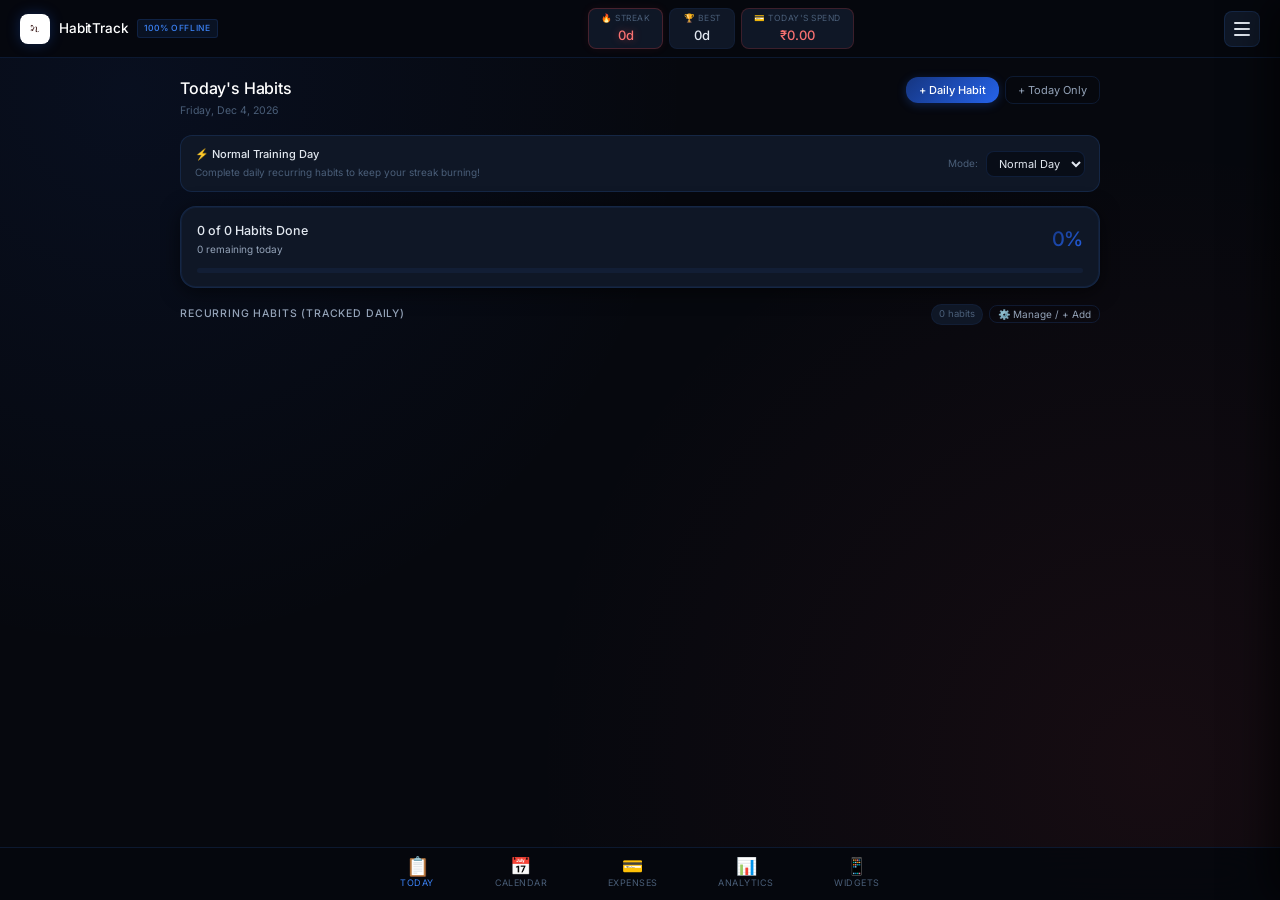
<file: HabitTrack-main/HabitTrack-main/index.html>
<!DOCTYPE html>
<html lang="en">
<head>
  <meta charset="UTF-8">
  <meta name="viewport" content="width=device-width, initial-scale=1.0, maximum-scale=1.0, user-scalable=no, viewport-fit=cover">
  <meta name="theme-color" content="#07090F">
  <meta name="mobile-web-app-capable" content="yes">
  <meta name="apple-mobile-web-app-status-bar-style" content="black-translucent">
  <meta name="apple-mobile-web-app-title" content="HabitTrack">
  <meta name="description" content="Offline Habit and Expense Tracker with Local Excel Sync and Interactive Widgets">
  <title>HabitTrack - Offline Habits &amp; Expenses</title>
  <link rel="icon" type="image/png" href="icons/favicon.png">
  <link rel="apple-touch-icon" href="icons/apple-touch-icon.png">
  <link rel="manifest" href="manifest.json">
  <link rel="stylesheet" href="css/styles.css">
</head>
<body>

  <!-- Top Application Header -->
  <header class="app-topbar">
    <div class="brand-section">
      <div class="brand-icon-box">
        <img src="icons/icon-192.png" alt="HabitTrack Logo" class="brand-logo-img">
      </div>
      <div>
        <div style="display: flex; align-items: center; gap: 8px;">
          <h1 class="brand-title">HabitTrack</h1>
          <span class="brand-pill">100% Offline</span>
        </div>
      </div>
    </div>

    <!-- Live Streak & Spend Badges -->
    <div class="topbar-stats">
      <div class="topbar-stat-item streak-stat">
        <span class="topbar-stat-label">🔥 Streak</span>
        <span class="topbar-stat-val streak" id="header-streak-count">0d</span>
      </div>
      <div class="topbar-stat-item">
        <span class="topbar-stat-label">🏆 Best</span>
        <span class="topbar-stat-val" id="header-best-streak">0d</span>
      </div>
      <div class="topbar-stat-item spend-stat">
        <span class="topbar-stat-label">💳 Today's Spend</span>
        <span class="topbar-stat-val spend-val" id="header-today-spend">₹0.00</span>
      </div>
    </div>

    <!-- Sandwich Menu Toggle Button -->
    <div class="topbar-actions">
      <button class="btn-topbar sandwich-btn" id="btn-menu-toggle" aria-label="Open Navigation Menu" title="Menu">
        <span class="sandwich-line"></span>
        <span class="sandwich-line"></span>
        <span class="sandwich-line"></span>
      </button>
    </div>
  </header>

  <!-- Collapsible Sandwich Drawer Overlay & Menu -->
  <div class="sandwich-backdrop" id="sandwich-backdrop"></div>
  <aside class="sandwich-drawer" id="sandwich-drawer">
    <div class="drawer-header">
      <div class="drawer-brand">
        <span class="drawer-brand-icon">⚡</span>
        <span class="drawer-brand-title">Menu &amp; Tools</span>
      </div>
      <button class="drawer-close-btn" id="btn-menu-close" aria-label="Close Menu">✕</button>
    </div>

    <!-- Sync status pill inside drawer -->
    <div class="drawer-sync-box">
      <div class="sync-pill synced" id="sync-status-pill">
        <span class="sync-dot active"></span> Excel Synced
      </div>
      <span class="sync-time" id="sync-time-label">Auto-saved to Habit_Expense_Tracker.xlsx</span>
    </div>

    <div class="drawer-divider"></div>

    <nav class="drawer-menu-list">
      <button class="drawer-item" id="btn-theme-toggle">
        <span class="drawer-item-icon">🌙</span>
        <div class="drawer-item-text">
          <span class="drawer-item-label">Toggle Theme</span>
          <span class="drawer-item-sub">Switch between Light &amp; Dark</span>
        </div>
      </button>

      <button class="drawer-item" id="btn-manage-master">
        <span class="drawer-item-icon">⚙️</span>
        <div class="drawer-item-text">
          <span class="drawer-item-label">Master Habits</span>
          <span class="drawer-item-sub">Manage recurring habit list</span>
        </div>
      </button>

      <button class="drawer-item" id="btn-download-xlsx">
        <span class="drawer-item-icon">📥</span>
        <div class="drawer-item-text">
          <span class="drawer-item-label">Export .xlsx</span>
          <span class="drawer-item-sub">Download master 4-sheet Excel workbook</span>
        </div>
      </button>

      <button class="drawer-item" id="btn-bind-file">
        <span class="drawer-item-icon">💾</span>
        <div class="drawer-item-text">
          <span class="drawer-item-label">Bind Disk</span>
          <span class="drawer-item-sub">Direct file write via File System API</span>
        </div>
      </button>

      <button class="drawer-item" id="btn-import-modal">
        <span class="drawer-item-icon">📤</span>
        <div class="drawer-item-text">
          <span class="drawer-item-label">Import Data</span>
          <span class="drawer-item-sub">Import from Excel or CSV backup</span>
        </div>
      </button>

      <div class="drawer-divider"></div>

      <button class="drawer-item text-danger" id="btn-reset-data">
        <span class="drawer-item-icon">🗑️</span>
        <div class="drawer-item-text">
          <span class="drawer-item-label">Reset All Data</span>
          <span class="drawer-item-sub">Clear all records and start streaks from Day 0</span>
        </div>
      </button>
    </nav>

    <div class="drawer-footer">
      <span>HabitTrack v2.1 • 100% Offline</span>
    </div>
  </aside>

  <!-- Main View Container -->
  <main class="app-main">
    <!-- View 1: Today -->
    <section class="view-container active" id="view-today"></section>

    <!-- View 2: Calendar & History -->
    <section class="view-container" id="view-calendar"></section>

    <!-- View 3: Expenses Ledger -->
    <section class="view-container" id="view-expenses"></section>

    <!-- View 4: Analytics & Visual Charts -->
    <section class="view-container" id="view-analytics"></section>

    <!-- View 5: Interactive Widgets Simulator & Native Code -->
    <section class="view-container" id="view-widgets"></section>
  </main>

  <!-- Bottom Navigation Bar -->
  <nav class="bottom-nav-bar">
    <div class="nav-container">
      <button class="bottom-nav-item active" data-tab="today">
        <span class="nav-icon">📋</span>
        <span class="nav-label">Today</span>
      </button>
      <button class="bottom-nav-item" data-tab="calendar">
        <span class="nav-icon">📅</span>
        <span class="nav-label">Calendar</span>
      </button>
      <button class="bottom-nav-item" data-tab="expenses">
        <span class="nav-icon">💳</span>
        <span class="nav-label">Expenses</span>
      </button>
      <button class="bottom-nav-item" data-tab="analytics">
        <span class="nav-icon">📊</span>
        <span class="nav-label">Analytics</span>
      </button>
      <button class="bottom-nav-item" data-tab="widgets">
        <span class="nav-icon">📱</span>
        <span class="nav-label">Widgets</span>
      </button>
    </div>
  </nav>

  <!-- ==========================================
       MODALS
       ========================================== -->

  <!-- Modal 1: Ad-Hoc Task ("+ Today Only") -->
  <div class="modal-overlay" id="modal-adhoc">
    <div class="modal-dialog">
      <div class="modal-header">
        <h3 class="modal-title">Add Single-Day Ad-Hoc Task</h3>
        <button class="btn-modal-close">&times;</button>
      </div>
      <form id="form-adhoc-task">
        <div class="modal-body">
          <p class="form-label" style="margin-bottom: 12px; color: var(--blue-l);">
            ⚡ Single-day tasks are unique to this date and do not pollute your recurring master schedule.
          </p>
          <div class="form-group">
            <label class="form-label">Date</label>
            <input type="date" class="form-input" id="adhoc-date-input" required>
          </div>
          <div class="form-group">
            <label class="form-label">Task Name</label>
            <input type="text" class="form-input" id="adhoc-name-input" placeholder="e.g. Schedule Doctor Appointment" required>
          </div>
          <div class="form-group">
            <label class="form-label">Notes / Details (Optional)</label>
            <textarea class="form-textarea" id="adhoc-notes-input" rows="2" placeholder="Specific notes for today only..."></textarea>
          </div>
        </div>
        <div class="modal-footer">
          <button type="button" class="btn-secondary-action btn-modal-close">Cancel</button>
          <button type="submit" class="btn-primary-action">+ Add to Today</button>
        </div>
      </form>
    </div>
  </div>

  <!-- Modal 2: Log Expense (Standalone, Auto-today date, Item & Amount only) -->
  <div class="modal-overlay" id="modal-expense">
    <div class="modal-dialog glow-red-modal">
      <div class="modal-header">
        <h3 class="modal-title" id="expense-modal-title">💳 Quick Log Expense</h3>
        <button class="btn-modal-close">&times;</button>
      </div>
      <form id="form-add-expense">
        <div class="modal-body">
          <div class="auto-date-badge">
            <span class="auto-date-dot"></span>
            <span>Date automatically set to <strong>Today</strong> (<span id="modal-today-date-text"></span>)</span>
          </div>
          <div class="form-group">
            <label class="form-label">Item / Expense Name</label>
            <input type="text" class="form-input" id="exp-item-input" placeholder="e.g. Coffee, Groceries, Fuel, Gym fee" required autofocus>
          </div>
          <div class="form-group">
            <label class="form-label">Amount (₹)</label>
            <input type="number" step="0.01" min="0.01" class="form-input" id="exp-amount-input" placeholder="₹ 0.00" required>
          </div>
        </div>
        <div class="modal-footer">
          <button type="button" class="btn-secondary-action btn-modal-close">Cancel</button>
          <button type="submit" class="btn-primary-action btn-red-glow">
            + Save Expense
          </button>
        </div>
      </form>
    </div>
  </div>

  <!-- Modal 3: Manage Recurring Master Habits -->
  <div class="modal-overlay" id="modal-master-tasks">
    <div class="modal-dialog" style="max-width: 580px;">
      <div class="modal-header">
        <h3 class="modal-title">⚙️ Master Recurring Habits</h3>
        <button class="btn-modal-close">&times;</button>
      </div>
      <div class="modal-body">
        <p class="form-label" style="margin-bottom: 12px; text-transform: none; color: var(--text-s);">
          These daily habits auto-populate into your checklist every day at 00:00.
        </p>

        <div class="master-tasks-list" id="master-tasks-list"></div>

        <hr style="border: 0; border-top: 1px solid var(--b2); margin: 16px 0;">

        <h4 style="font-size: 13px; font-weight: 500; margin-bottom: 10px; color: var(--blue-l);">+ Add New Recurring Habit</h4>
        <form id="form-add-master-task">
          <div style="display: grid; grid-template-columns: 2fr 1fr; gap: 10px; margin-bottom: 10px;">
            <div class="form-group" style="margin: 0;">
              <label class="form-label">Habit Name</label>
              <input type="text" class="form-input" id="master-name-input" placeholder="e.g. Meditation 15m" required>
            </div>
            <div class="form-group" style="margin: 0;">
              <label class="form-label">Icon</label>
              <input type="text" class="form-input" id="master-icon-input" placeholder="🧘" value="⭐">
            </div>
          </div>
          <div class="form-group" style="margin-bottom: 14px;">
            <label class="form-label">Frequency</label>
            <select class="form-select" id="master-freq-input">
              <option value="Daily" selected>Daily (Every Day)</option>
              <option value="Weekdays">Weekdays (Mon-Fri)</option>
              <option value="Weekends">Weekends Only</option>
            </select>
          </div>
          <button type="submit" class="btn-primary-action" style="width: 100%; justify-content: center;">
            Save Recurring Habit
          </button>
        </form>
      </div>
    </div>
  </div>

  <!-- Modal 4: Import Excel / CSV / JSON -->
  <div class="modal-overlay" id="modal-import">
    <div class="modal-dialog">
      <div class="modal-header">
        <h3 class="modal-title">📤 Import & Sync Data</h3>
        <button class="btn-modal-close">&times;</button>
      </div>
      <div class="modal-body">
        <p class="form-label" style="margin-bottom: 14px; text-transform: none; color: var(--text-s);">
          Upload your JSON backup or spreadsheet file to restore or synchronize your local database.
        </p>

        <div class="dropzone-box" id="excel-dropzone">
          <div class="dropzone-icon">📊</div>
          <div class="dropzone-text">Click or Drag & Drop File Here</div>
          <div class="dropzone-sub">Supports .json, .xlsx, and .csv (100% offline parsing)</div>
          <input type="file" id="excel-file-input" accept=".xlsx,.csv,.json" style="display: none;">
        </div>
      </div>
      <div class="modal-footer">
        <button type="button" class="btn-secondary-action btn-modal-close">Close</button>
      </div>
    </div>
  </div>

  <!-- Floating Toast Notifications -->
  <div class="toast-container" id="toast-container"></div>

  <!-- Main Application Script (Self-contained, offline-first bundle) -->
  <script src="js/bundle.js?v=2.1.0"></script>
  <script>
    // Clean up any stale Service Worker caches from previous installations
    if ('serviceWorker' in navigator) {
      navigator.serviceWorker.getRegistrations().then(function(registrations) {
        for (var i = 0; i < registrations.length; i++) {
          registrations[i].unregister();
        }
      }).catch(function() {});
    }
    if ('caches' in window) {
      caches.keys().then(function(names) {
        for (var i = 0; i < names.length; i++) {
          caches.delete(names[i]);
        }
      }).catch(function() {});
    }
  </script>
</body>
</html>
</file>
<file: HabitTrack-main/HabitTrack-main/css/styles.css>
/* ==========================================
   HABITTRACK — MODERN PROFESSIONAL DESIGN
   Palette: Deep Blue · Ink Black · Clean White · Vibrant Glowy Red Accent
   Typography: Lighter weights (300, 400, 500), sleek spacing
   ========================================== */

@import url('https://fonts.googleapis.com/css2?family=Inter:wght@300;400;500;600&display=swap');

:root {
  /* Core Backgrounds */
  --bg-app:        #06080E;
  --bg-surface:    #0B111D;
  --bg-card:       #0F1726;
  --bg-card-h:     #141E30;
  --bg-input:      #080D17;

  /* Blue Core & Gradients */
  --blue-d:        #06132D;
  --blue-m:        #153580;
  --blue:          #2563EB;
  --blue-l:        #3B82F6;
  --blue-glow:     rgba(37, 99, 235, 0.28);
  --blue-dim:      rgba(59, 130, 246, 0.09);

  /* White / Clean Silver */
  --white:         #FFFFFF;
  --silver:        #CBD5E1;
  --silver-d:      #94A3B8;
  --text-m:        #4A5E78;

  /* Vibrant Glowy Red Accent Tokens */
  --red-neon:      #EF4444;
  --red-bright:    #F87171;
  --red-deep:      #991B1B;
  --red-glow:      rgba(239, 68, 68, 0.40);
  --red-glow-intense: 0 0 20px rgba(239, 68, 68, 0.55), 0 0 40px rgba(220, 38, 38, 0.25);
  --red-subtle:    rgba(239, 68, 68, 0.08);
  --red-border:    rgba(239, 68, 68, 0.35);
  --grad-red:      linear-gradient(135deg, #DC2626 0%, #EF4444 60%, #F87171 100%);
  --grad-red-dark: linear-gradient(135deg, #2B0B10 0%, #150A10 100%);

  /* Secondary Accents */
  --emerald:       #10B981;
  --cyan:          #06B6D4;
  --amber:         #F59E0B;

  /* Borders */
  --b1:            rgba(59, 130, 246, 0.07);
  --b2:            rgba(59, 130, 246, 0.15);
  --b3:            rgba(59, 130, 246, 0.28);

  /* Typography */
  --text-p:        #E2E8F0;
  --text-s:        #94A3B8;
  --font:          'Inter', -apple-system, BlinkMacSystemFont, 'Segoe UI', Roboto, sans-serif;

  /* Gradients */
  --grad-blue:     linear-gradient(135deg, #153580 0%, #2563EB 100%);
  --grad-hero:     linear-gradient(135deg, #06080E 0%, #0A1426 50%, #14070A 100%);

  /* Radius & Curves */
  --r-xs:  4px;
  --r-s:   8px;
  --r-m:   12px;
  --r-l:   16px;
  --r-xl:  22px;

  /* Easing */
  --ease:   0.18s cubic-bezier(0.4, 0, 0.2, 1);
  --ease-s: 0.32s cubic-bezier(0.4, 0, 0.2, 1);

  /* Shadows */
  --sh-s:    0 1px 6px rgba(0,0,0,0.4);
  --sh-card: 0 4px 20px rgba(0,0,0,0.55), inset 0 0 0 1px rgba(59,130,246,0.08);
}

[data-theme="light"] {
  --bg-app:        #F8FAFC;
  --bg-surface:    #FFFFFF;
  --bg-card:       #FFFFFF;
  --bg-card-h:     #F1F5F9;
  --bg-input:      #F8FAFC;

  --white:         #0F172A;
  --silver:        #334155;
  --silver-d:      #64748B;
  --text-m:        #94A3B8;

  --b1:            rgba(0, 0, 0, 0.08);
  --b2:            rgba(0, 0, 0, 0.14);
  --b3:            rgba(0, 0, 0, 0.22);

  --text-p:        #0F172A;
  --text-s:        #475569;

  --grad-hero:     linear-gradient(135deg, #F8FAFC 0%, #EEF2F6 50%, #F1F5F9 100%);
  --sh-card:       0 2px 10px rgba(0, 0, 0, 0.06), inset 0 0 0 1px rgba(0,0,0,0.06);
}

/* ── RESET ──────────────────────────────── */
*, *::before, *::after {
  box-sizing: border-box;
  margin: 0;
  padding: 0;
  -webkit-tap-highlight-color: transparent;
}

html {
  font-size: 14px;
  height: 100%;
  width: 100%;
}

body {
  font-family: var(--font);
  background: var(--bg-app);
  background-image: 
    radial-gradient(circle at 10% 10%, rgba(37, 99, 235, 0.08) 0%, transparent 40%),
    radial-gradient(circle at 90% 85%, rgba(239, 68, 68, 0.07) 0%, transparent 45%);
  background-attachment: fixed;
  color: var(--text-p);
  line-height: 1.55;
  min-height: 100%;
  min-height: 100dvh;
  display: flex;
  flex-direction: column;
  overflow-x: hidden;
  padding-top: env(safe-area-inset-top, 0px);
  padding-bottom: env(safe-area-inset-bottom, 0px);
  padding-left: env(safe-area-inset-left, 0px);
  padding-right: env(safe-area-inset-right, 0px);
  -webkit-font-smoothing: antialiased;
}

::-webkit-scrollbar { width: 4px; height: 4px; }
::-webkit-scrollbar-track { background: transparent; }
::-webkit-scrollbar-thumb { background: var(--b3); border-radius: 4px; }
::-webkit-scrollbar-thumb:hover { background: var(--red-neon); }

/* ── TOP BAR ─────────────────────────────── */
.app-topbar {
  display: flex;
  align-items: center;
  justify-content: space-between;
  gap: 14px;
  padding: 8px 20px;
  background: rgba(6, 8, 14, 0.94);
  backdrop-filter: blur(24px);
  border-bottom: 1px solid var(--b2);
  position: sticky;
  top: 0;
  z-index: 200;
  flex-shrink: 0;
}

.brand-section {
  display: flex;
  align-items: center;
  gap: 9px;
  flex-shrink: 0;
}

.brand-icon-box {
  width: 30px;
  height: 30px;
  border-radius: var(--r-s);
  background: #FFFFFF;
  display: flex;
  align-items: center;
  justify-content: center;
  box-shadow: 0 0 14px var(--blue-glow);
  flex-shrink: 0;
  overflow: hidden;
  padding: 2px;
}

.brand-logo-img {
  width: 100%;
  height: 100%;
  object-fit: contain;
  display: block;
}

.brand-title {
  font-size: 13.5px;
  font-weight: 500;
  color: var(--white);
  letter-spacing: -0.01em;
}

.brand-pill {
  font-size: 8.5px;
  text-transform: uppercase;
  letter-spacing: .08em;
  padding: 2px 6px;
  border-radius: 3px;
  background: var(--blue-dim);
  color: var(--blue-l);
  font-weight: 500;
  border: 1px solid var(--b2);
}

.topbar-stats {
  display: flex;
  gap: 6px;
  align-items: center;
}

.topbar-stat-item {
  display: flex;
  flex-direction: column;
  align-items: center;
  padding: 3px 12px;
  border-radius: var(--r-s);
  background: var(--bg-card);
  border: 1px solid var(--b1);
  min-width: 66px;
  transition: var(--ease);
}

.topbar-stat-item.streak-stat {
  border-color: rgba(239, 68, 68, 0.25);
  box-shadow: 0 0 10px rgba(239, 68, 68, 0.08);
}

.topbar-stat-item.spend-stat {
  border-color: rgba(239, 68, 68, 0.2);
}

.topbar-stat-label {
  font-size: 8.5px;
  text-transform: uppercase;
  letter-spacing: .06em;
  color: var(--text-m);
  font-weight: 400;
}

.topbar-stat-val {
  font-size: 13px;
  font-weight: 500;
  color: var(--text-p);
  letter-spacing: -0.01em;
}

.topbar-stat-val.streak {
  color: var(--red-bright);
  text-shadow: 0 0 8px rgba(239, 68, 68, 0.45);
}

.spend-val {
  color: var(--red-bright);
}

.topbar-actions {
  display: flex;
  align-items: center;
  gap: 6px;
  flex-shrink: 0;
}

.sync-status-box {
  display: flex;
  flex-direction: column;
  align-items: flex-end;
  gap: 1px;
}

.sync-pill {
  display: inline-flex;
  align-items: center;
  gap: 5px;
  padding: 3px 8px;
  border-radius: 100px;
  font-size: 9.5px;
  font-weight: 500;
  background: var(--bg-card);
  border: 1px solid var(--b2);
  color: var(--text-s);
}

.sync-pill.synced {
  color: var(--cyan);
  border-color: rgba(6, 182, 212, 0.3);
  background: rgba(6, 182, 212, 0.06);
}

.sync-dot {
  width: 5px;
  height: 5px;
  border-radius: 50%;
  background: currentColor;
}
.sync-dot.active { animation: blink 2.8s infinite; }

@keyframes blink { 0%, 100% { opacity: 1; } 50% { opacity: .25; } }

.sync-time {
  font-size: 8.5px;
  color: var(--text-m);
}

.btn-topbar {
  background: var(--bg-card);
  border: 1px solid var(--b2);
  color: var(--silver-d);
  padding: 5px 10px;
  border-radius: var(--r-s);
  font-size: 10.5px;
  font-weight: 400;
  cursor: pointer;
  display: inline-flex;
  align-items: center;
  gap: 4px;
  transition: var(--ease);
  font-family: var(--font);
}
.btn-topbar:hover {
  background: var(--bg-card-h);
  border-color: var(--blue-l);
  color: var(--text-p);
  box-shadow: 0 0 10px var(--blue-glow);
}

/* ── MAIN CONTAINER & VIEWS ─────────────── */
.app-main {
  flex: 1;
  overflow-y: auto;
  padding: 18px 20px 88px;
  max-width: 960px;
  width: 100%;
  margin: 0 auto;
}

.view-container {
  display: none;
}
.view-container.active {
  display: block;
  animation: viewFadeIn 0.2s ease forwards;
}

@keyframes viewFadeIn {
  from { opacity: 0; transform: translateY(4px); }
  to   { opacity: 1; transform: translateY(0); }
}

.view-header {
  display: flex;
  justify-content: space-between;
  align-items: flex-start;
  margin-bottom: 16px;
  flex-wrap: wrap;
  gap: 8px;
}

.view-title {
  font-size: 16px;
  font-weight: 500;
  color: var(--white);
  letter-spacing: -0.01em;
}

.sub-date {
  font-size: 10.5px;
  color: var(--text-m);
  margin-top: 2px;
  display: block;
}

/* ── BUTTONS ────────────────────────────── */
.btn-primary-action {
  display: inline-flex;
  align-items: center;
  gap: 5px;
  padding: 6px 13px;
  border-radius: var(--r-m);
  background: var(--grad-blue);
  color: var(--white);
  font-size: 11px;
  font-weight: 500;
  border: none;
  cursor: pointer;
  transition: var(--ease);
  font-family: var(--font);
  box-shadow: 0 2px 10px var(--blue-glow);
}
.btn-primary-action:hover {
  filter: brightness(1.1);
  transform: translateY(-1px);
}
.btn-primary-action:active { transform: translateY(0); }

/* Glowy Red Accent Buttons */
.btn-red-glow {
  background: var(--grad-red) !important;
  color: var(--white) !important;
  box-shadow: 0 0 14px var(--red-glow), 0 2px 6px rgba(0,0,0,0.5) !important;
  border: 1px solid rgba(248, 113, 113, 0.4) !important;
}
.btn-red-glow:hover {
  box-shadow: var(--red-glow-intense) !important;
  filter: brightness(1.12);
}

.btn-secondary-action {
  display: inline-flex;
  align-items: center;
  gap: 5px;
  padding: 6px 12px;
  border-radius: var(--r-s);
  background: transparent;
  color: var(--silver-d);
  font-size: 11px;
  font-weight: 400;
  cursor: pointer;
  border: 1px solid var(--b2);
  transition: var(--ease);
  font-family: var(--font);
}
.btn-secondary-action:hover {
  border-color: var(--blue-l);
  color: var(--text-p);
}

/* ── REST / OVERRIDE BANNER ─────────────── */
.override-banner {
  display: flex;
  align-items: center;
  justify-content: space-between;
  padding: 10px 14px;
  border-radius: var(--r-m);
  background: var(--bg-card);
  border: 1px solid var(--b2);
  margin-bottom: 14px;
  flex-wrap: wrap;
  gap: 8px;
  transition: var(--ease-s);
}

.override-banner.active-rest {
  background: rgba(239, 68, 68, 0.06);
  border-color: var(--red-border);
  box-shadow: 0 0 16px rgba(239, 68, 68, 0.1);
}

.override-info { display: flex; flex-direction: column; gap: 2px; }

.override-badge {
  font-size: 11px;
  font-weight: 500;
  color: var(--text-p);
}
.active-rest .override-badge {
  color: var(--red-bright);
}

.override-text {
  font-size: 10px;
  color: var(--text-m);
}

.override-controls { display: flex; align-items: center; gap: 8px; }
.switch-label { font-size: 10px; color: var(--text-m); white-space: nowrap; }

.override-select {
  background: var(--bg-input);
  border: 1px solid var(--b2);
  color: var(--text-p);
  font-size: 11px;
  padding: 4px 8px;
  border-radius: var(--r-s);
  font-family: var(--font);
  cursor: pointer;
  outline: none;
  transition: var(--ease);
}
.override-select:focus {
  border-color: var(--red-neon);
  box-shadow: 0 0 8px var(--red-glow);
}

/* ── PROGRESS CARD ──────────────────────── */
.today-progress-card {
  background: var(--bg-card);
  border: 1px solid var(--b2);
  border-radius: var(--r-l);
  padding: 14px 16px;
  margin-bottom: 16px;
  box-shadow: var(--sh-card);
}

.progress-details {
  display: flex;
  justify-content: space-between;
  align-items: center;
  margin-bottom: 10px;
}

.progress-headline {
  font-size: 12.5px;
  font-weight: 500;
  color: var(--text-p);
  display: block;
}

.progress-subtext {
  font-size: 10px;
  color: var(--text-s);
  display: block;
  margin-top: 2px;
}

.progress-percentage-label {
  font-size: 20px;
  font-weight: 500;
  background: var(--grad-blue);
  -webkit-background-clip: text;
  -webkit-text-fill-color: transparent;
  background-clip: text;
  letter-spacing: -0.02em;
}

.progress-bar-rail {
  height: 5px;
  background: var(--b1);
  border-radius: 4px;
  overflow: hidden;
}

.progress-bar-fill {
  height: 100%;
  border-radius: 4px;
  background: var(--grad-blue);
  transition: width .5s ease;
  box-shadow: 0 0 8px var(--blue-glow);
}

/* ── TASK SECTION & CARDS ───────────────── */
.task-section { margin-bottom: 16px; }

.section-title-row {
  display: flex;
  align-items: center;
  justify-content: space-between;
  margin-bottom: 8px;
}

.section-title {
  font-size: 10.5px;
  font-weight: 500;
  text-transform: uppercase;
  letter-spacing: .08em;
  color: var(--text-s);
}

.task-counter {
  font-size: 9.5px;
  color: var(--text-m);
  background: var(--bg-card);
  border: 1px solid var(--b1);
  padding: 2px 7px;
  border-radius: 100px;
}

.adhoc-counter-badge {
  font-size: 9.5px;
  color: var(--blue-l);
  background: var(--blue-dim);
  border: 1px solid var(--b2);
  padding: 2px 7px;
  border-radius: 100px;
}

.task-cards-list { display: flex; flex-direction: column; gap: 7px; }

.task-card {
  display: flex;
  align-items: center;
  justify-content: space-between;
  background: var(--bg-card);
  border: 1px solid var(--b2);
  border-radius: var(--r-m);
  padding: 9px 13px;
  cursor: pointer;
  transition: var(--ease);
  box-shadow: var(--sh-s);
}
.task-card:hover {
  background: var(--bg-card-h);
  border-color: var(--b3);
}

.task-card.is-completed {
  background: rgba(37, 99, 235, 0.05);
  border-color: rgba(37, 99, 235, 0.22);
  opacity: .88;
}

.task-card.is-skipped {
  background: rgba(239, 68, 68, 0.04);
  border-color: rgba(239, 68, 68, 0.2);
  opacity: .75;
}

.task-card-left {
  display: flex;
  align-items: center;
  gap: 10px;
  flex: 1;
  min-width: 0;
}

.task-checkbox-btn {
  width: 22px;
  height: 22px;
  border-radius: 6px;
  border: 1.5px solid var(--b3);
  background: transparent;
  cursor: pointer;
  display: flex;
  align-items: center;
  justify-content: center;
  font-size: 11px;
  color: var(--text-p);
  transition: var(--ease);
  flex-shrink: 0;
  font-family: var(--font);
}
.task-checkbox-btn:hover {
  border-color: var(--blue-l);
  background: var(--blue-dim);
  box-shadow: 0 0 8px var(--blue-glow);
}
.task-checkbox-btn.checked {
  background: var(--grad-blue);
  border-color: var(--blue);
  color: var(--white);
  box-shadow: 0 0 8px var(--blue-glow);
}
.task-checkbox-btn.skipped {
  background: rgba(239, 68, 68, 0.15);
  border-color: var(--red-neon);
  color: var(--red-bright);
}

.task-card-info { flex: 1; min-width: 0; }

.task-title-line {
  display: flex;
  align-items: center;
  gap: 6px;
  flex-wrap: wrap;
}

.task-icon { font-size: 13.5px; flex-shrink: 0; }

.task-name {
  font-size: 12px;
  font-weight: 400;
  color: var(--text-p);
  white-space: nowrap;
  overflow: hidden;
  text-overflow: ellipsis;
}
.task-name.strikethrough {
  text-decoration: line-through;
  color: var(--text-m);
}

.adhoc-tag {
  font-size: 8.5px;
  padding: 1px 5px;
  border-radius: 3px;
  background: var(--blue-dim);
  color: var(--blue-l);
  border: 1px solid var(--b2);
  white-space: nowrap;
}

.task-subline {
  display: flex;
  align-items: center;
  gap: 6px;
  margin-top: 2px;
  flex-wrap: wrap;
}

.timestamp-tag { font-size: 9px; color: var(--emerald); }
.task-notes-text { font-size: 9px; color: var(--text-m); font-style: italic; }

/* ── CALENDAR ───────────────────────────── */
.calendar-card {
  background: var(--bg-card);
  border: 1px solid var(--b2);
  border-radius: var(--r-l);
  padding: 15px;
  margin-bottom: 14px;
  box-shadow: var(--sh-card);
}

.calendar-header-nav {
  display: flex;
  align-items: center;
  justify-content: space-between;
  margin-bottom: 12px;
}

.cal-month-title {
  font-size: 12.5px;
  font-weight: 500;
  color: var(--text-p);
}

.cal-nav-btn {
  background: var(--bg-input);
  border: 1px solid var(--b2);
  color: var(--silver-d);
  padding: 3px 9px;
  border-radius: var(--r-s);
  font-size: 11px;
  cursor: pointer;
  transition: var(--ease);
  font-family: var(--font);
}
.cal-nav-btn:hover {
  border-color: var(--blue-l);
  color: var(--text-p);
}

.calendar-weekdays {
  display: grid;
  grid-template-columns: repeat(7, 1fr);
  text-align: center;
  margin-bottom: 6px;
}
.calendar-weekdays span {
  font-size: 9px;
  font-weight: 500;
  color: var(--text-m);
  padding: 3px 0;
  text-transform: uppercase;
}

.calendar-grid {
  display: grid;
  grid-template-columns: repeat(7, 1fr);
  gap: 3px;
}

.cal-day {
  aspect-ratio: 1;
  border-radius: var(--r-s);
  display: flex;
  flex-direction: column;
  align-items: center;
  justify-content: center;
  cursor: pointer;
  transition: var(--ease);
  border: 1px solid transparent;
}
.cal-day:hover { background: var(--b1); border-color: var(--b2); }
.cal-day.empty { cursor: default; }

.day-number {
  font-size: 11px;
  font-weight: 400;
  color: var(--text-p);
  line-height: 1;
}

.day-indicator {
  font-size: 8px;
  color: var(--text-m);
  height: 11px;
  display: flex;
  align-items: center;
  justify-content: center;
  margin-top: 1px;
}

.cal-day.selected {
  background: var(--blue-dim) !important;
  border-color: var(--blue-l) !important;
}
.cal-day.selected .day-number { color: var(--blue-l); font-weight: 500; }

.cal-day.day-complete .day-number { color: var(--emerald); }
.cal-day.day-complete .day-indicator { color: var(--emerald); }

.cal-day.day-rest .day-number { color: var(--red-bright); }
.cal-day.day-rest .day-indicator { color: var(--red-bright); }

.history-detail-card {
  background: var(--bg-card);
  border: 1px solid var(--b2);
  border-radius: var(--r-l);
  padding: 15px;
  box-shadow: var(--sh-card);
}

.history-detail-header {
  display: flex;
  align-items: center;
  justify-content: space-between;
  margin-bottom: 12px;
}
.history-detail-header h3 {
  font-size: 12px;
  font-weight: 500;
  color: var(--text-p);
}

/* ── EXPENSES TAB (STANDALONE & GLOW RED) ── */
.expense-metrics-grid {
  display: grid;
  grid-template-columns: repeat(3, 1fr);
  gap: 10px;
  margin-bottom: 14px;
}

.metric-card {
  background: var(--bg-card);
  border: 1px solid var(--b2);
  border-radius: var(--r-m);
  padding: 12px 14px;
  box-shadow: var(--sh-card);
  display: flex;
  flex-direction: column;
  gap: 2px;
  transition: var(--ease);
}

.metric-card.glow-card-red {
  border-color: var(--red-border);
  box-shadow: 0 0 16px rgba(239, 68, 68, 0.12), inset 0 0 0 1px rgba(239, 68, 68, 0.1);
  background: linear-gradient(135deg, rgba(239, 68, 68, 0.05) 0%, var(--bg-card) 100%);
}

.metric-title {
  font-size: 9px;
  font-weight: 500;
  color: var(--text-m);
  text-transform: uppercase;
  letter-spacing: .06em;
}

.metric-value {
  font-size: 18px;
  font-weight: 500;
  color: var(--text-p);
  letter-spacing: -0.02em;
}

.red-accent-text {
  color: var(--red-bright) !important;
  text-shadow: 0 0 10px rgba(239, 68, 68, 0.35);
}

/* Quick Expense Entry Box */
.quick-expense-box {
  background: var(--bg-card);
  border: 1px solid var(--red-border);
  box-shadow: 0 0 18px rgba(239, 68, 68, 0.12);
  border-radius: var(--r-l);
  padding: 14px 16px;
  margin-bottom: 14px;
}

.quick-exp-header {
  font-size: 11px;
  color: var(--silver-d);
  margin-bottom: 10px;
  display: flex;
  align-items: center;
  gap: 6px;
}
.quick-exp-header strong {
  color: var(--white);
}

.quick-exp-form {
  display: flex;
  gap: 8px;
  align-items: center;
}

.quick-exp-item {
  flex: 2;
  margin: 0;
}
.quick-exp-amount {
  flex: 1;
  max-width: 140px;
  margin: 0;
}
.quick-exp-btn {
  padding: 8px 16px;
  white-space: nowrap;
}

/* Ledger Table */
.ledger-container {
  background: var(--bg-card);
  border: 1px solid var(--b2);
  border-radius: var(--r-l);
  overflow: hidden;
  box-shadow: var(--sh-card);
}

.glow-border-subtle {
  border-color: rgba(59, 130, 246, 0.2);
}

.ledger-header-row {
  display: grid;
  grid-template-columns: 2fr 1fr 1fr 40px;
  padding: 8px 14px;
  background: rgba(255, 255, 255, 0.02);
  border-bottom: 1px solid var(--b2);
  font-size: 9.5px;
  font-weight: 500;
  color: var(--text-m);
  text-transform: uppercase;
  letter-spacing: .06em;
}

.ledger-body { display: flex; flex-direction: column; }

.ledger-row {
  display: grid;
  grid-template-columns: 2fr 1fr 1fr 40px;
  align-items: center;
  padding: 10px 14px;
  border-bottom: 1px solid var(--b1);
  transition: var(--ease);
}
.ledger-row:last-child { border-bottom: none; }
.ledger-row:hover { background: var(--bg-card-h); }

.ledger-item-col {
  display: flex;
  align-items: center;
  gap: 8px;
  overflow: hidden;
}

.ledger-item-name {
  font-size: 11.5px;
  color: var(--text-p);
  white-space: nowrap;
  overflow: hidden;
  text-overflow: ellipsis;
  font-weight: 400;
}

.today-tag-pill {
  font-size: 8.5px;
  padding: 1px 6px;
  border-radius: 3px;
  background: rgba(239, 68, 68, 0.12);
  color: var(--red-bright);
  border: 1px solid rgba(239, 68, 68, 0.3);
  font-weight: 500;
  text-transform: uppercase;
  letter-spacing: .04em;
}

.ledger-date {
  font-size: 10px;
  color: var(--text-m);
}

.ledger-amount {
  font-size: 12px;
  font-weight: 500;
  color: var(--text-p);
  text-align: right;
}

.red-accent-amount {
  color: var(--red-bright);
}

.text-right { text-align: right; }
.text-center { text-align: center; }

.btn-delete-expense {
  background: transparent;
  border: 1px solid transparent;
  color: var(--text-m);
  width: 22px;
  height: 22px;
  border-radius: 50%;
  font-size: 10px;
  cursor: pointer;
  transition: var(--ease);
  font-family: var(--font);
  display: inline-flex;
  align-items: center;
  justify-content: center;
  margin: 0 auto;
}
.btn-delete-expense:hover {
  background: rgba(239, 68, 68, 0.15);
  border-color: var(--red-neon);
  color: var(--red-bright);
  box-shadow: 0 0 8px var(--red-glow);
}

/* ── ANALYTICS ──────────────────────────── */
.analytics-hero-grid {
  display: grid;
  grid-template-columns: 1fr 1fr;
  gap: 10px;
  margin-bottom: 12px;
}

.streak-card {
  background: var(--bg-card);
  border: 1px solid var(--b2);
  border-radius: var(--r-m);
  padding: 14px;
  display: flex;
  align-items: center;
  gap: 12px;
  box-shadow: var(--sh-card);
}

.glow-red-box {
  border-color: var(--red-border) !important;
  box-shadow: 0 0 16px rgba(239, 68, 68, 0.14), inset 0 0 0 1px rgba(239, 68, 68, 0.1) !important;
  background: linear-gradient(135deg, rgba(239, 68, 68, 0.05) 0%, var(--bg-card) 100%) !important;
}

.glow-flame {
  font-size: 24px;
  filter: drop-shadow(0 0 10px rgba(239, 68, 68, 0.6));
}

.streak-icon-wrap { font-size: 22px; flex-shrink: 0; }
.streak-details { display: flex; flex-direction: column; }

.streak-val {
  font-size: 18px;
  font-weight: 500;
  color: var(--blue-l);
  letter-spacing: -0.02em;
  line-height: 1;
}
.streak-val.best { color: var(--amber); }

.red-neon-val {
  color: var(--red-bright) !important;
  text-shadow: 0 0 10px rgba(239, 68, 68, 0.45);
}

.streak-title {
  font-size: 10px;
  color: var(--text-s);
  margin-top: 3px;
}

.chart-panel {
  background: var(--bg-card);
  border: 1px solid var(--b2);
  border-radius: var(--r-l);
  padding: 15px;
  margin-bottom: 12px;
  box-shadow: var(--sh-card);
}

.panel-title {
  font-size: 11.5px;
  font-weight: 500;
  color: var(--text-p);
}

.canvas-wrapper { width: 100%; overflow-x: auto; }
.canvas-wrapper canvas { width: 100%; display: block; }

/* ── WIDGETS SIMULATOR ──────────────────── */
.widgets-layout-grid {
  display: grid;
  grid-template-columns: 310px 1fr;
  gap: 16px;
  align-items: start;
}

.sim-phone-outer {
  background: var(--bg-card);
  border: 1px solid var(--b2);
  border-radius: var(--r-xl);
  padding: 16px;
  box-shadow: var(--sh-card);
}

.glow-phone {
  border-color: rgba(59, 130, 246, 0.25);
  box-shadow: 0 0 24px rgba(37, 99, 235, 0.12), inset 0 0 0 1px rgba(255,255,255,0.03);
}

.sim-mode-bar {
  display: flex;
  margin-bottom: 10px;
}

.sim-tab-btn {
  flex: 1;
  padding: 5px 8px;
  border-radius: var(--r-s);
  border: 1px solid var(--b2);
  background: var(--blue-dim);
  color: var(--blue-l);
  font-size: 10px;
  font-weight: 500;
  font-family: var(--font);
}

.sim-device-header {
  display: flex;
  justify-content: space-between;
  align-items: center;
  padding: 4px 6px 10px;
  border-bottom: 1px solid var(--b1);
  margin-bottom: 10px;
}

.widget-phone-screen {
  border-radius: var(--r-l);
  overflow: hidden;
  padding: 12px;
  display: flex;
  flex-direction: column;
  gap: 12px;
  transition: var(--ease);
}

/* Android 14 Material You Mode */
.widget-phone-screen.mode-android {
  background: #0E131F;
}
.widget-phone-screen.mode-android .widget-box {
  background: #151D2F;
  border-radius: 20px;
  border: 1px solid rgba(59, 130, 246, 0.2);
  box-shadow: 0 4px 18px rgba(0,0,0,0.45);
}

/* iOS 17 Glassmorphic Mode */
.widget-phone-screen.mode-ios {
  background: #070B14;
}
.widget-phone-screen.mode-ios .widget-box {
  background: rgba(20, 29, 48, 0.75);
  backdrop-filter: blur(20px);
  border-radius: 18px;
  border: 1px solid rgba(255, 255, 255, 0.1);
  box-shadow: 0 8px 24px rgba(0,0,0,0.55);
}

.widget-box {
  padding: 14px;
  display: flex;
  flex-direction: column;
  transition: var(--ease);
}

.widget-title-row {
  display: flex;
  align-items: center;
  justify-content: space-between;
  margin-bottom: 10px;
}

.widget-title {
  font-size: 11px;
  font-weight: 500;
  color: var(--white);
}

.widget-badge-progress {
  font-size: 9px;
  color: var(--blue-l);
  background: var(--blue-dim);
  border: 1px solid var(--b2);
  padding: 2px 7px;
  border-radius: 100px;
  font-weight: 500;
}

.widget-badge-red {
  font-size: 8.5px;
  color: var(--red-bright);
  background: rgba(239, 68, 68, 0.12);
  border: 1px solid rgba(239, 68, 68, 0.3);
  padding: 2px 6px;
  border-radius: 100px;
  text-transform: uppercase;
  letter-spacing: .05em;
  font-weight: 500;
}

.widget-tasks-list {
  display: flex;
  flex-direction: column;
  gap: 5px;
  margin-bottom: 10px;
}

.widget-task-interactive {
  display: flex;
  align-items: center;
  gap: 8px;
  padding: 5px 6px;
  border-radius: 6px;
  cursor: pointer;
  transition: var(--ease);
}
.widget-task-interactive:hover {
  background: rgba(255, 255, 255, 0.04);
}

.widget-check-box {
  width: 17px;
  height: 17px;
  border-radius: 5px;
  border: 1.5px solid var(--b3);
  background: transparent;
  display: flex;
  align-items: center;
  justify-content: center;
  font-size: 10px;
  color: var(--white);
  flex-shrink: 0;
  transition: var(--ease);
}
.widget-check-box.is-done {
  background: var(--grad-blue);
  border-color: var(--blue);
  box-shadow: 0 0 8px var(--blue-glow);
}

.widget-task-label {
  font-size: 10.5px;
  color: var(--text-p);
  flex: 1;
  white-space: nowrap;
  overflow: hidden;
  text-overflow: ellipsis;
  font-weight: 400;
}
.widget-task-label.text-strikethrough {
  text-decoration: line-through;
  color: var(--text-m);
}

.widget-progress-rail {
  height: 4px;
  background: rgba(255, 255, 255, 0.08);
  border-radius: 3px;
  overflow: hidden;
}

.widget-progress-fill {
  height: 100%;
  border-radius: 3px;
  background: var(--grad-blue);
  transition: width 0.4s ease;
  box-shadow: 0 0 8px var(--blue-glow);
}

.widget-expense-amount {
  font-size: 22px;
  font-weight: 500;
  letter-spacing: -0.02em;
  margin: 4px 0 6px;
}

.widget-action-btn {
  display: inline-flex;
  align-items: center;
  gap: 4px;
  padding: 4px 10px;
  border-radius: 100px;
  font-size: 9.5px;
  font-family: var(--font);
  cursor: pointer;
}

/* Standalone widget mode when run from HabitTrack_Widget.exe */
body.widget-standalone-mode .app-topbar,
body.widget-standalone-mode .bottom-nav-bar {
  display: none !important;
}
body.widget-standalone-mode .app-main {
  padding: 10px;
  max-width: 100%;
}
body.widget-standalone-mode .widgets-layout-grid {
  grid-template-columns: 1fr;
}
body.widget-standalone-mode .native-code-panel {
  display: none;
}
  border-radius: 2px;
  background: var(--grad-blue);
}

.widget-expense-big {
  font-size: 20px;
  font-weight: 500;
  margin: 4px 0;
}

.widget-add-btn {
  display: inline-flex;
  align-items: center;
  gap: 5px;
  padding: 5px 10px;
  border-radius: 100px;
  font-size: 9px;
  cursor: pointer;
  font-family: var(--font);
  margin-top: 6px;
  border: none;
}

.native-code-panel {
  background: var(--bg-card);
  border: 1px solid var(--b2);
  border-radius: var(--r-l);
  overflow: hidden;
  box-shadow: var(--sh-card);
}

.code-panel-header {
  padding: 12px 16px;
  border-bottom: 1px solid var(--b2);
}
.code-panel-header h3 { font-size: 12.5px; font-weight: 500; color: var(--text-p); }
.code-panel-header p  { font-size: 10px; color: var(--text-m); margin-top: 2px; }

.code-content-wrap {
  padding: 14px 16px;
  overflow-x: auto;
}
.code-content-wrap pre {
  font-size: 10px;
  line-height: 1.6;
  color: var(--silver-d);
  font-family: 'Consolas', 'Fira Code', monospace;
}

/* ── MASTER TASK MODAL LIST ─────────────── */
.master-task-item {
  display: flex;
  align-items: center;
  justify-content: space-between;
  padding: 8px 0;
  border-bottom: 1px solid var(--b1);
}
.master-task-item:last-child { border-bottom: none; }

.master-task-left { display: flex; align-items: center; gap: 8px; }
.master-task-left strong { font-size: 11.5px; color: var(--text-p); font-weight: 400; }
.master-task-left span { font-size: 13px; }

.btn-delete-master {
  padding: 3px 8px;
  border-radius: var(--r-s);
  background: var(--red-subtle);
  border: 1px solid rgba(239, 68, 68, 0.25);
  color: var(--red-bright);
  font-size: 9.5px;
  cursor: pointer;
  font-family: var(--font);
  transition: var(--ease);
}
.btn-delete-master:hover {
  background: rgba(239, 68, 68, 0.2);
  border-color: var(--red-neon);
}

/* ── MODALS ─────────────────────────────── */
.modal-overlay {
  display: none;
  position: fixed;
  inset: 0;
  z-index: 500;
  background: rgba(6, 8, 14, 0.85);
  backdrop-filter: blur(8px);
  align-items: center;
  justify-content: center;
  padding: 16px;
}
.modal-overlay.show { display: flex; }

.modal-dialog {
  background: var(--bg-surface);
  border: 1px solid var(--b2);
  border-radius: var(--r-l);
  width: 100%;
  max-width: 440px;
  box-shadow: 0 20px 60px rgba(0,0,0,0.7);
  animation: modalIn 0.18s ease;
}

.glow-red-modal {
  border-color: var(--red-border) !important;
  box-shadow: 0 0 30px rgba(239, 68, 68, 0.18), 0 20px 60px rgba(0,0,0,0.8) !important;
}

@keyframes modalIn {
  from { opacity: 0; transform: scale(.96) translateY(6px); }
  to   { opacity: 1; transform: scale(1) translateY(0); }
}

.modal-header {
  display: flex;
  align-items: center;
  justify-content: space-between;
  padding: 12px 18px;
  border-bottom: 1px solid var(--b2);
}

.modal-title { font-size: 13.5px; font-weight: 500; color: var(--text-p); }

.btn-modal-close {
  width: 24px;
  height: 24px;
  border-radius: 50%;
  background: var(--bg-card);
  border: 1px solid var(--b2);
  color: var(--text-m);
  font-size: 13px;
  cursor: pointer;
  display: flex;
  align-items: center;
  justify-content: center;
  transition: var(--ease);
  font-family: var(--font);
}
.btn-modal-close:hover {
  border-color: var(--red-neon);
  color: var(--red-bright);
}

.modal-body { padding: 16px 18px; }
.modal-footer {
  display: flex;
  justify-content: flex-end;
  gap: 8px;
  padding: 12px 18px;
  border-top: 1px solid var(--b1);
}

/* Auto-date indicator */
.auto-date-badge {
  display: flex;
  align-items: center;
  gap: 7px;
  padding: 7px 11px;
  background: rgba(239, 68, 68, 0.08);
  border: 1px solid rgba(239, 68, 68, 0.25);
  border-radius: var(--r-s);
  font-size: 10.5px;
  color: var(--silver-d);
  margin-bottom: 14px;
}
.auto-date-dot {
  width: 6px;
  height: 6px;
  border-radius: 50%;
  background: var(--red-neon);
  box-shadow: 0 0 6px var(--red-neon);
}
.auto-date-badge strong {
  color: var(--white);
}

/* ── FORMS ──────────────────────────────── */
.form-group { margin-bottom: 12px; }

.form-label {
  display: block;
  font-size: 10px;
  font-weight: 500;
  color: var(--text-s);
  margin-bottom: 5px;
  text-transform: uppercase;
  letter-spacing: .05em;
}

.form-input, .form-select, .form-textarea {
  width: 100%;
  background: var(--bg-input);
  border: 1px solid var(--b2);
  color: var(--text-p);
  padding: 8px 11px;
  border-radius: var(--r-s);
  font-size: 11.5px;
  font-family: var(--font);
  outline: none;
  transition: var(--ease);
}
.form-input:focus, .form-select:focus, .form-textarea:focus {
  border-color: var(--red-neon);
  box-shadow: 0 0 10px var(--red-glow);
}
.form-textarea { resize: vertical; min-height: 58px; }
.form-select option { background: var(--bg-card); }

/* ── DROPZONE ───────────────────────────── */
.dropzone-box {
  border: 2px dashed var(--b2);
  border-radius: var(--r-m);
  padding: 28px 16px;
  text-align: center;
  cursor: pointer;
  transition: var(--ease);
}
.dropzone-box:hover {
  border-color: var(--blue-l);
  background: var(--blue-dim);
}

.dropzone-icon { font-size: 28px; margin-bottom: 6px; }
.dropzone-text { font-size: 12px; font-weight: 500; color: var(--text-p); }
.dropzone-sub  { font-size: 10px; color: var(--text-m); margin-top: 3px; }

/* ── BOTTOM NAV ─────────────────────────── */
.bottom-nav-bar {
  position: fixed;
  bottom: 0;
  left: 0;
  right: 0;
  z-index: 150;
  background: rgba(6, 8, 14, 0.95);
  backdrop-filter: blur(24px);
  border-top: 1px solid var(--b2);
  padding: 5px 0 7px;
  flex-shrink: 0;
}

.nav-container {
  display: flex;
  justify-content: space-around;
  max-width: 540px;
  margin: 0 auto;
}

.bottom-nav-item {
  display: flex;
  flex-direction: column;
  align-items: center;
  gap: 2px;
  padding: 5px 12px;
  border-radius: var(--r-m);
  background: transparent;
  border: none;
  cursor: pointer;
  transition: var(--ease);
  color: var(--text-m);
  font-family: var(--font);
}
.bottom-nav-item:hover { color: var(--text-s); }

.bottom-nav-item.active {
  color: var(--blue-l);
}
.bottom-nav-item[data-tab="expenses"].active {
  color: var(--red-bright);
}
.bottom-nav-item.active .nav-icon { transform: scale(1.12); }

.nav-icon { font-size: 17px; transition: var(--ease); line-height: 1; }
.nav-label {
  font-size: 9px;
  font-weight: 400;
  text-transform: uppercase;
  letter-spacing: .05em;
}

/* ── TOAST ──────────────────────────────── */
.toast-container {
  position: fixed;
  bottom: 76px;
  right: 16px;
  z-index: 900;
  display: flex;
  flex-direction: column;
  gap: 6px;
  align-items: flex-end;
}

.toast-msg {
  padding: 7px 13px;
  border-radius: var(--r-m);
  font-size: 11px;
  font-weight: 400;
  background: var(--bg-surface);
  border: 1px solid var(--b3);
  color: var(--text-p);
  box-shadow: 0 4px 16px rgba(0,0,0,0.5);
  animation: toastIn 0.2s ease;
  max-width: 280px;
}
@keyframes toastIn {
  from { opacity: 0; transform: translateX(10px); }
  to   { opacity: 1; transform: translateX(0); }
}

.toast-msg.toast-success {
  border-color: rgba(16, 185, 129, 0.4);
  color: var(--emerald);
}
.toast-msg.toast-error {
  border-color: var(--red-neon);
  color: var(--red-bright);
  box-shadow: 0 0 12px var(--red-glow);
}
.toast-msg.toast-info { border-color: var(--b3); }

.toast-msg.fade-out { opacity: 0; transition: opacity 0.3s ease; }

/* ── ADHOC SECTION ──────────────────────── */
.adhoc-section {
  margin-top: 14px;
  padding-top: 14px;
  border-top: 1px solid var(--b1);
}

/* ── RESPONSIVE ─────────────────────────── */
@media (max-width: 720px) {
  .app-topbar {
    flex-wrap: wrap;
    padding: 8px 12px;
  }
  .topbar-stats {
    order: 3;
    width: 100%;
    justify-content: space-between;
  }
  .topbar-stat-item {
    flex: 1;
    min-width: 0;
  }
  .analytics-hero-grid { grid-template-columns: 1fr; }
  .widgets-layout-grid { grid-template-columns: 1fr; }
  .expense-metrics-grid { grid-template-columns: 1fr; }
  .quick-exp-form { flex-direction: column; }
  .quick-exp-amount { max-width: 100%; }
  .quick-exp-btn { width: 100%; justify-content: center; }
  .ledger-header-row, .ledger-row {
    grid-template-columns: 1.5fr 1fr 1fr 34px;
  }
}

/* ── COLLAPSIBLE SANDWICH DRAWER ───────────── */
.sandwich-btn {
  display: flex;
  flex-direction: column;
  justify-content: center;
  align-items: center;
  gap: 4px;
  width: 36px;
  height: 36px;
  padding: 0;
  border-radius: var(--r-s);
  background: var(--bg-card);
  border: 1px solid var(--b2);
  cursor: pointer;
  transition: var(--ease);
}
.sandwich-btn:hover {
  background: var(--bg-card-h);
  border-color: var(--blue-l);
}
.sandwich-line {
  display: block;
  width: 16px;
  height: 2px;
  background: var(--text-p);
  border-radius: 2px;
  transition: var(--ease);
}
.sandwich-backdrop {
  position: fixed;
  inset: 0;
  background: rgba(4, 7, 13, 0.75);
  backdrop-filter: blur(5px);
  -webkit-backdrop-filter: blur(5px);
  z-index: 998;
  opacity: 0;
  pointer-events: none;
  transition: opacity 0.25s ease;
}
.sandwich-backdrop.open {
  opacity: 1;
  pointer-events: auto;
}
.sandwich-drawer {
  position: fixed;
  top: 0;
  right: 0;
  bottom: 0;
  width: 310px;
  max-width: 86vw;
  background: var(--bg-surface);
  border-left: 1px solid var(--b2);
  z-index: 999;
  transform: translateX(100%);
  transition: transform 0.28s cubic-bezier(0.16, 1, 0.3, 1);
  display: flex;
  flex-direction: column;
  box-shadow: -12px 0 36px rgba(0,0,0,0.6);
  padding: env(safe-area-inset-top, 16px) 16px env(safe-area-inset-bottom, 16px) 16px;
  overflow-y: auto;
}
.sandwich-drawer.open {
  transform: translateX(0);
}
.drawer-header {
  display: flex;
  align-items: center;
  justify-content: space-between;
  padding: 8px 4px 14px 4px;
}
.drawer-brand {
  display: flex;
  align-items: center;
  gap: 8px;
}
.drawer-brand-icon {
  font-size: 18px;
}
.drawer-brand-title {
  font-size: 15px;
  font-weight: 600;
  color: var(--white);
  letter-spacing: -0.01em;
}
.drawer-close-btn {
  width: 32px;
  height: 32px;
  border-radius: var(--r-s);
  background: var(--bg-card);
  border: 1px solid var(--b1);
  color: var(--text-s);
  font-size: 14px;
  display: flex;
  align-items: center;
  justify-content: center;
  cursor: pointer;
  transition: var(--ease);
}
.drawer-close-btn:hover {
  background: var(--bg-card-h);
  color: var(--white);
  border-color: var(--red-neon);
}
.drawer-sync-box {
  background: var(--bg-card);
  border: 1px solid var(--b1);
  border-radius: var(--r-s);
  padding: 10px 12px;
  display: flex;
  flex-direction: column;
  gap: 4px;
  margin-bottom: 8px;
}
.drawer-divider {
  height: 1px;
  background: var(--b1);
  margin: 10px 0;
}
.drawer-menu-list {
  display: flex;
  flex-direction: column;
  gap: 6px;
  flex: 1;
}
.drawer-item {
  display: flex;
  align-items: center;
  gap: 12px;
  padding: 11px 12px;
  border-radius: var(--r-m);
  background: transparent;
  border: 1px solid transparent;
  color: var(--text-p);
  text-align: left;
  cursor: pointer;
  transition: var(--ease);
  width: 100%;
}
.drawer-item:hover {
  background: var(--bg-card);
  border-color: var(--b2);
}
.drawer-item:active {
  transform: scale(0.98);
}
.drawer-item-icon {
  font-size: 18px;
  width: 26px;
  text-align: center;
  flex-shrink: 0;
}
.drawer-item-text {
  display: flex;
  flex-direction: column;
  gap: 1px;
  min-width: 0;
}
.drawer-item-label {
  font-size: 13px;
  font-weight: 500;
  color: var(--white);
}
.drawer-item-sub {
  font-size: 10.5px;
  color: var(--text-s);
  white-space: nowrap;
  overflow: hidden;
  text-overflow: ellipsis;
}
.drawer-item.text-danger:hover {
  background: rgba(239, 68, 68, 0.08);
  border-color: rgba(239, 68, 68, 0.35);
}
.drawer-item.text-danger .drawer-item-label {
  color: var(--red-neon);
}
.drawer-footer {
  padding: 16px 4px 6px 4px;
  font-size: 10px;
  color: var(--text-m);
  text-align: center;
  border-top: 1px solid var(--b1);
  margin-top: 12px;
}
</file>
